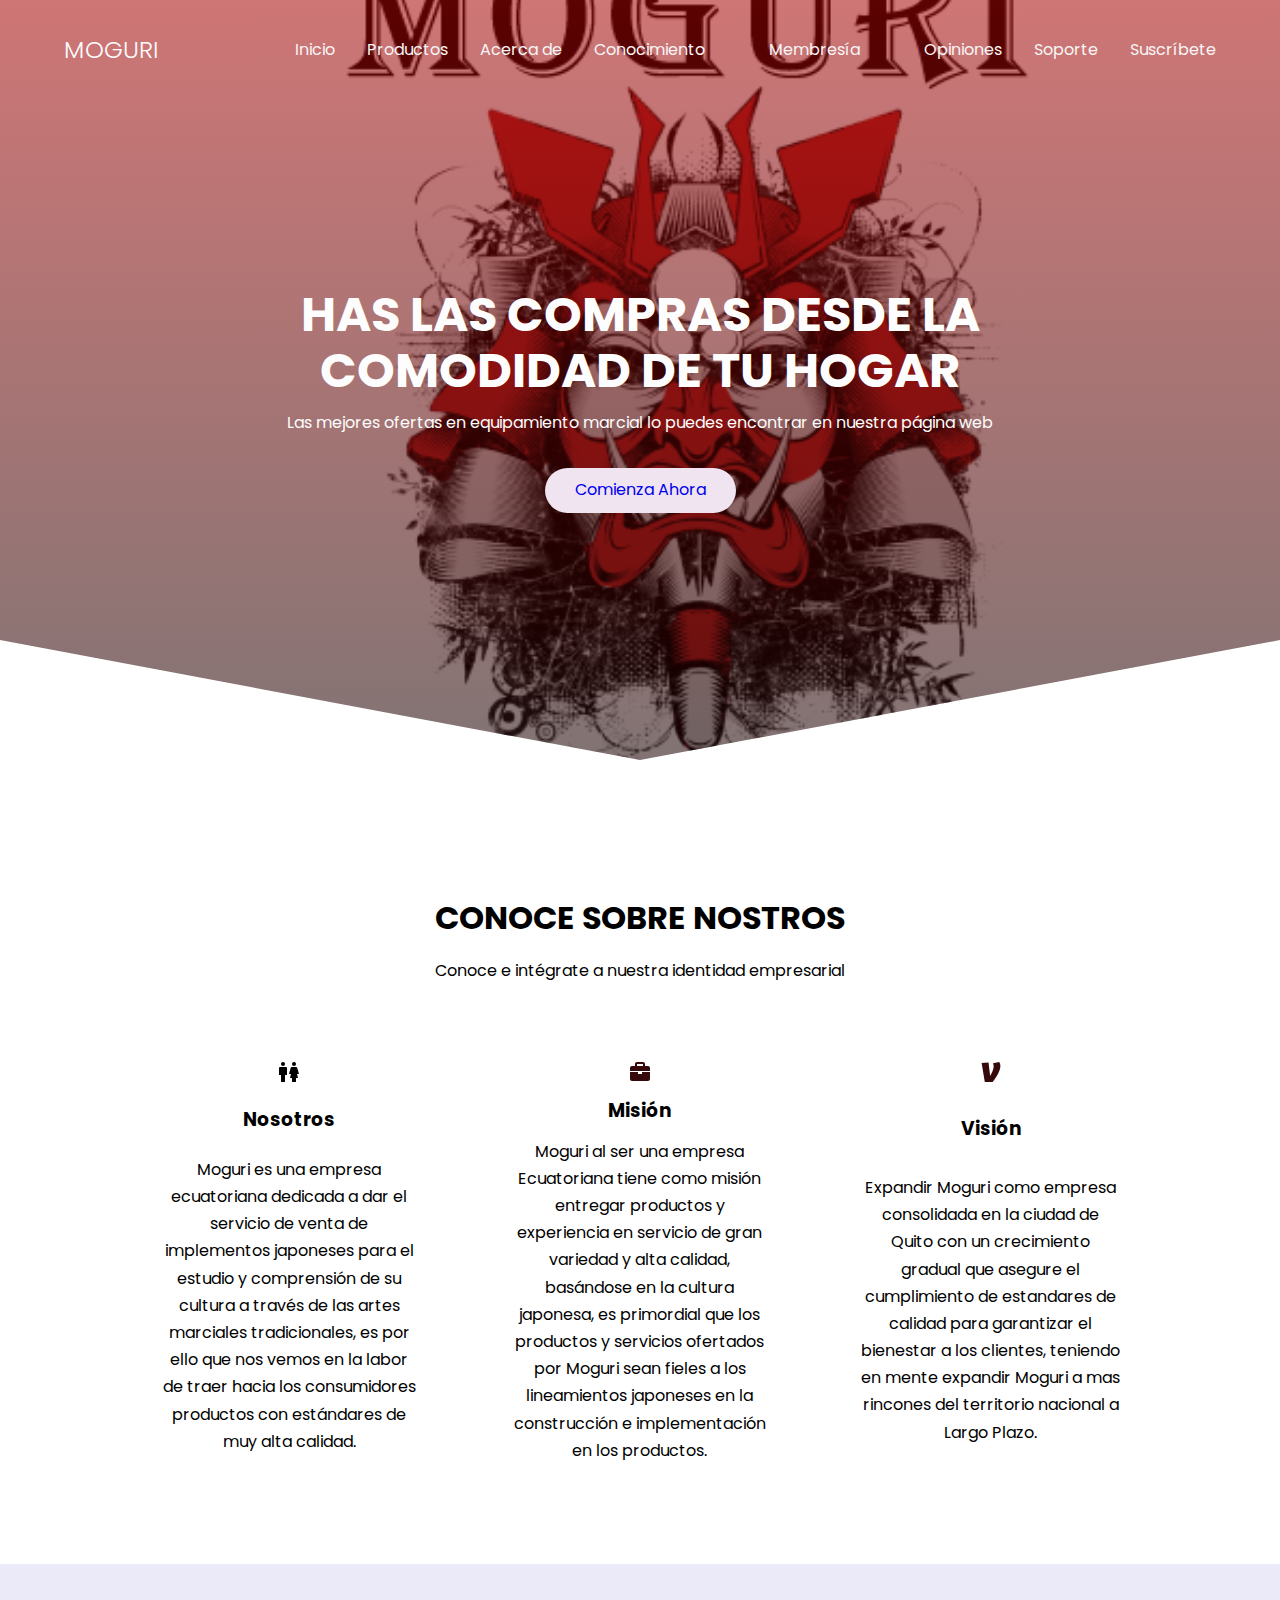
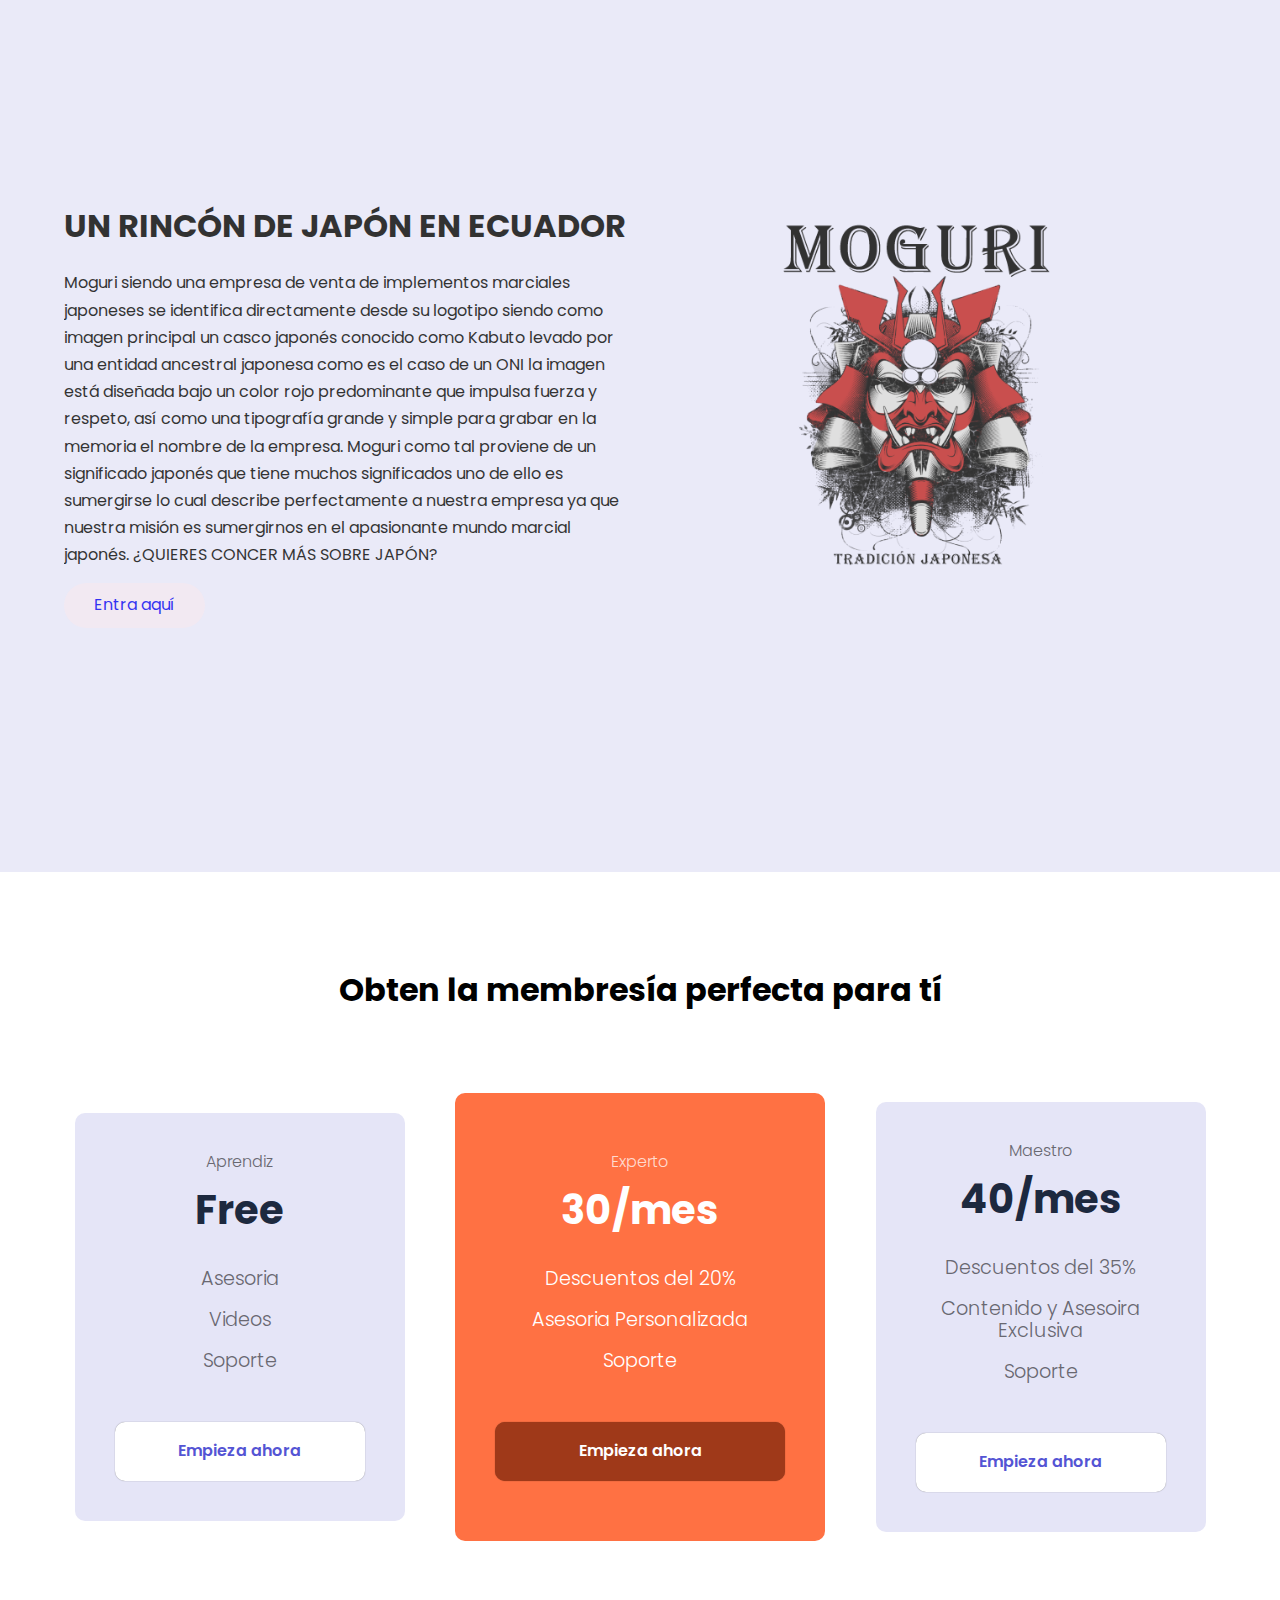
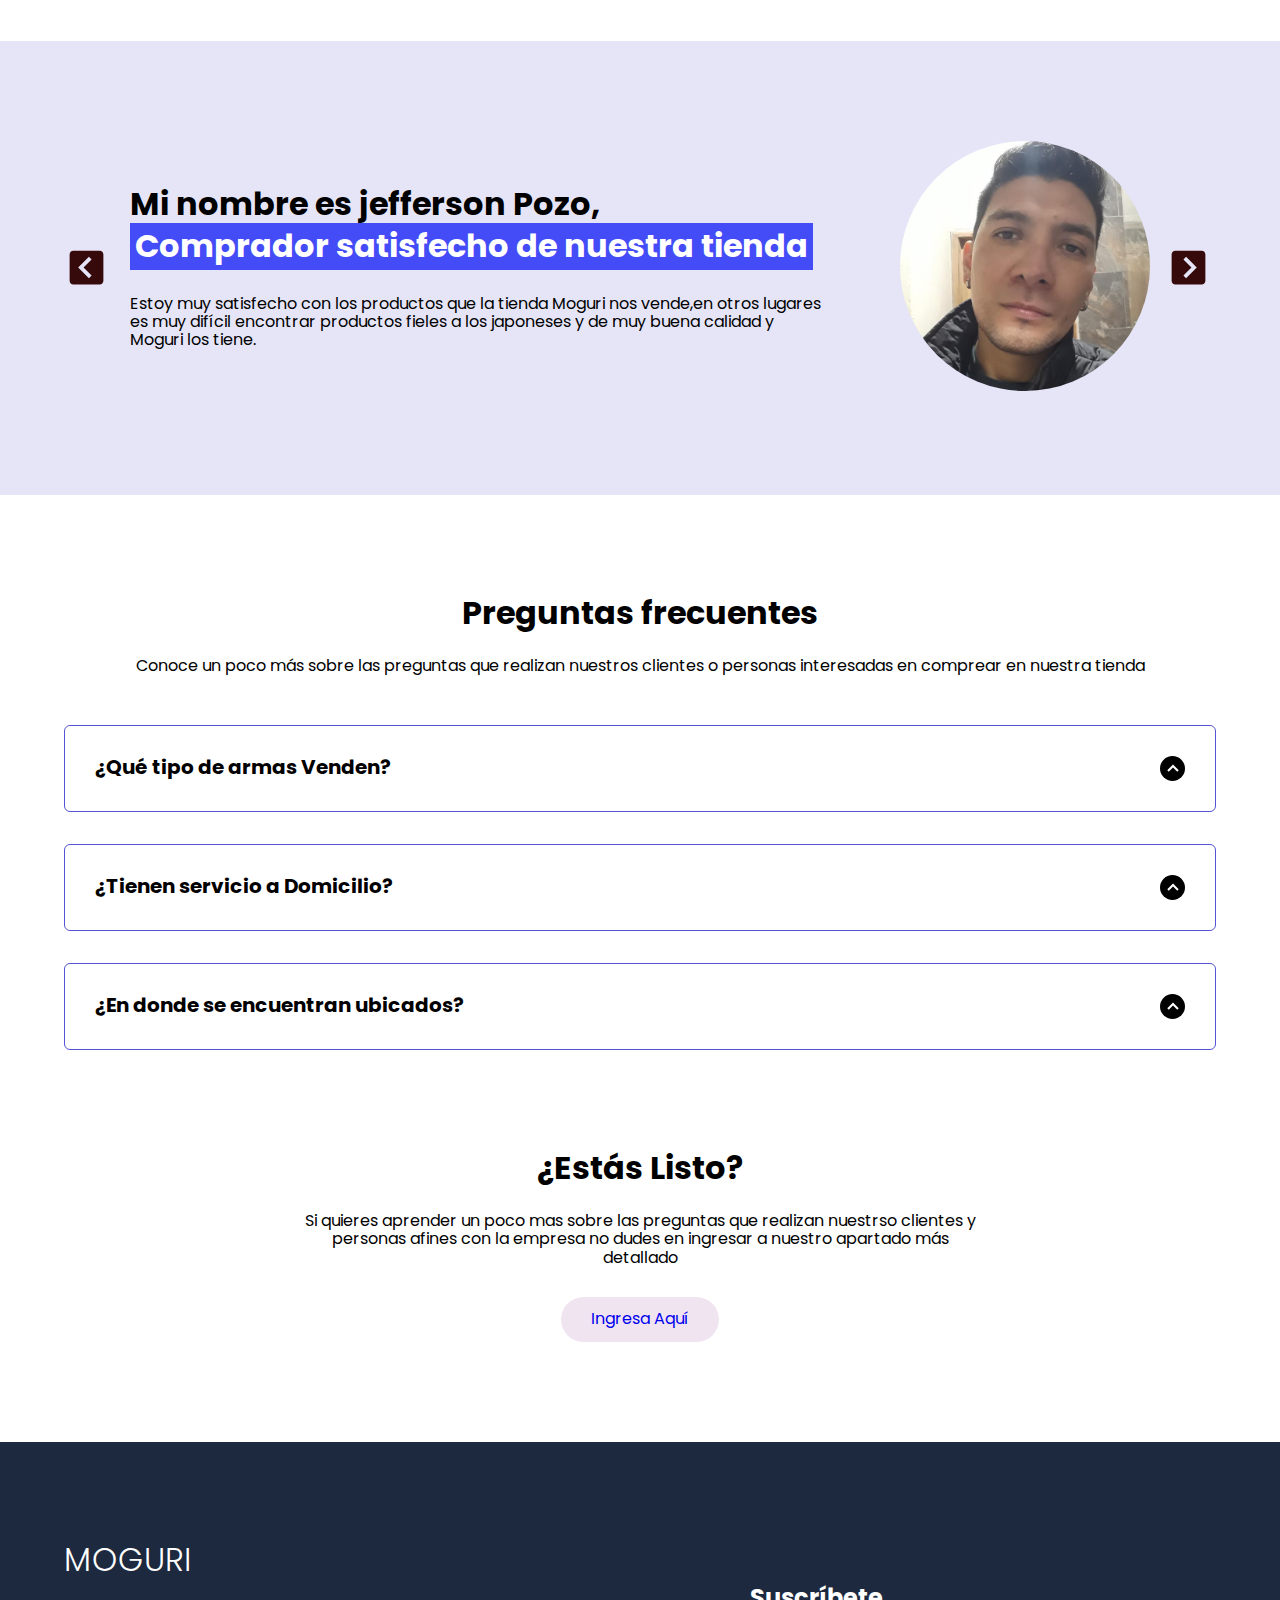
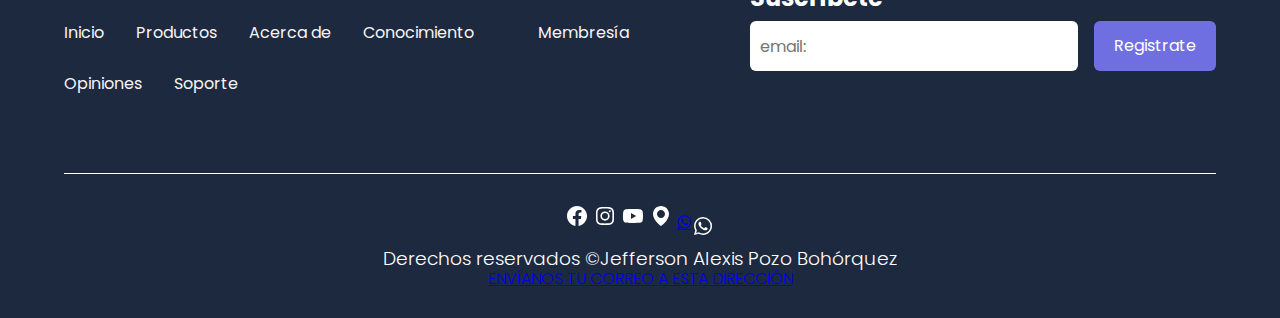
<file: index.html>
<!DOCTYPE html>
<html lang="en">
<head>
    <meta charset="UTF-8">
    <meta http-equiv="X-UA-Compatible" content="IE=edge">
    <meta name="viewport" content="width=device-width, initial-scale=1.0">
    <title>MOGURI</title>
    <link rel="shortcut icon" href="./img/logo/moguri_icon.png" type="image/x-icon">
    <link rel="stylesheet" href="./css/normalize.css">
    <link rel="stylesheet" href="./css/estilos.css">
    <link rel="stylesheet" href="https://maxcdn.bootstrapcdn.com/font-awesome/4.5.0/css/font-awesome.min.css">
  
</head>
<body>

    <header class="hero">
        <nav class="nav container">
            <div class="nav_logo">
                <h2 class="nav_title">MOGURI</h2>

            </div>

            <ul class="nav_link nav_link--menu">
                    <li class="nav_items">
                        <a href="#"class=nav_links>Inicio</a>
                    </li>
                    <li class="nav_items">
                        <a href="#"class=nav_links>Productos</a>
                        <ul class="submenu">
                            <li><a href="./Armas Largas.html">Armas Largas</a></li>
                            <li><a href="./Armas Cortas.html">Armas Cortas</a></li>
                            <li><a href="./Armas Arrojadizas.html">Armas Arrojadizas</a></li>
                            <li><a href="./Espada Japonesa.html">Espada Japonesa</a></li>
                            <li><a href="./Otras Armas.html">Otras Armas</a></li>
          
                        </ul>
                    </li>
                    <li class="nav_items">
                        <a href="#ours"class=nav_links>Acerca de</a>
                    </li>
                    <li class="nav_items">
                        <a href="#knows"class=nav_links>Conocimiento</a>
                    </li>
                    <li class="nav_items">
                        <li class="nav_items">
                       <a href="#member"class=nav_links>Membresía</a>
                   </li>
                   <li class="nav_items">
                    <li class="nav_items">
                   <a href="#opin"class=nav_links>Opiniones</a>
               </li>
                    <li class="nav_items">
                        <a href="#supp"class=nav_links>Soporte</a>
                    </li>
                    <li class="nav_items">
                        <a href="#sus"class=nav_links>Suscríbete</a>
                    </li>

                    <img src="./img/icons/salir.svg" class="nav_close">
            </ul>

            <div class="nav_menu">
                <img src="./img/icons/menu.svg" class="nav_img">

            </div>

        </nav>
        <section class="hero_container container">
            <h1 class="hero_title">HAS LAS COMPRAS DESDE LA COMODIDAD DE TU HOGAR</h1>
            <P class="hero_paragraph">Las mejores ofertas en equipamiento marcial lo puedes encontrar en nuestra página web</P>
            <a href="#" class="cta">Comienza Ahora</a>
        </section>

    </header>
    <main>
        <section class="container about" id="ours">
            <h2 class="subtitle">CONOCE SOBRE NOSTROS  </h2>
            <p>Conoce e intégrate a nuestra identidad empresarial</p>
            <div class="about_main">
                <article class="about_icons">
                    <img src="./img/icons/ours.svg"alt=""class="abour_icon">
                    <h3 class="about_title">Nosotros</h3>
                    <p class="about_paragraph">Moguri es una empresa ecuatoriana dedicada a dar el servicio de venta de implementos japoneses para el estudio y comprensión de su cultura a través de las artes marciales tradicionales, es por ello que nos vemos en la labor de traer hacia los consumidores productos con estándares de muy alta calidad.
                </article>
                
                <article class="about_icons">
                    <img src="./img/icons/mission.svg"alt=""class="abour_icon">
                    <h3 class="about_title">Misión</h3>
                    <p class="about_paragraph">Moguri al ser una empresa Ecuatoriana tiene como misión entregar productos y experiencia en servicio de gran variedad y alta calidad, basándose en la cultura japonesa, es primordial que los productos y servicios ofertados por Moguri sean fieles a los lineamientos japoneses en la construcción e implementación en los productos. </p>

                </article>

                <article class="about_icons">
                    <img src="./img/icons/vission.svg" alt=""class="abour_icon">
                    <h3 class="about_title">Visión</h3>
                    <p class="about_paragraph">Expandir Moguri como empresa consolidada en la ciudad de Quito con un crecimiento gradual que asegure el cumplimiento de estandares de calidad para garantizar el bienestar a los clientes, teniendo en mente expandir Moguri a mas rincones del territorio nacional a Largo Plazo. </p>

            
              
            </div>
        </section>
        
        <section class="knowledge"id="knows">
            <div class="knowledge_container container">
                <div class="knowledge_texts">
                    <h2 class="subtitle">UN RINCÓN DE JAPÓN EN ECUADOR</h2>
                    <p class="knowledge_paragraph">Moguri siendo una empresa de venta de implementos marciales japoneses se identifica directamente desde su logotipo siendo como imagen principal un casco japonés conocido como Kabuto levado por una entidad ancestral japonesa como es el caso de un ONI la imagen está diseñada bajo un color rojo predominante que impulsa fuerza y respeto, así como una tipografía grande y simple para grabar en la memoria el nombre de la empresa. Moguri como tal proviene de un significado japonés que tiene muchos significados uno de ello es sumergirse lo cual describe perfectamente a nuestra empresa ya que nuestra misión es sumergirnos en el apasionante mundo marcial japonés. 
                    ¿QUIERES CONCER MÁS SOBRE JAPÓN?
                    </p>
                    <a href="#" class="cta">Entra aquí</a>
                </div>

                <figure class="knowledge_picture">
                    <img src="./img/logo/moguridefini.png" class="knowledge_img">

                </figure>

            </div>

        </section>

        <section class="price container"id="member">
            <h2 class="subtitle">Obten la membresía perfecta para tí</h2>

            <div class="price_table">
                <div class="price_element">
                    <p class="price_name">Aprendiz</p>
                    <h3 class="price_price">Free</h3>

                    <div class="price_items">
                        <p class="price_features">Asesoria</p>
                        <p class="price_features">Videos</p>
                        <p class="price_features">Soporte</p>
                    </div>
                    <a href="#" class="price_cta">Empieza ahora</a>
                </div>
                
                <div class="price_element price_element--best">
                    <p class="price_name">Experto</p>
                    <h3 class="price_price">30/mes</h3>

                    <div class="price_items">
                        <p class="price_features">Descuentos del 20%</p>
                        <p class="price_features">Asesoria Personalizada</p>
                        <p class="price_features">Soporte</p>
                    </div>
                    <a href="#" class="price_cta">Empieza ahora</a>
                </div>
                <div class="price_element">
                    <p class="price_name">Maestro</p>
                    <h3 class="price_price">40/mes</h3>

                    <div class="price_items">
                        <p class="price_features">Descuentos del 35% </p>
                        <p class="price_features">Contenido y Asesoira Exclusiva</p>
                        <p class="price_features">Soporte</p>
                    </div>
                    <a href="#" class="price_cta">Empieza ahora</a>
                </div>
            </div>

        </section>
        
        <section class="slider"id="opin">
            <div class="slider_container container">
                <img src="./img/icons/arrow_left.svg" class="slider_arrow" id="before">
                <section class="slider_body slider_body--show" data-id="1">
                    <div class="slider_texts">
                        <h2 class="subtitle">Mi nombre es jefferson Pozo,<span class="slider_course">Comprador satisfecho de nuestra tienda</span></h2>
                        <p class="slider_review">Estoy muy satisfecho con los productos que la tienda Moguri nos vende,en otros lugares es muy difícil encontrar productos fieles a los japoneses y de muy buena calidad y Moguri los tiene. </p>
                    </div>

                    <figure class="slider_picture">
                        <img src="./img/slider/jeff.jpg" class="slider_img">

                    </figure>

                </section>

                <section class="slider_body " data-id="2">
                    <div class="slider_texts">
                        <h2 class="subtitle">Mi nombre es Erick Bohórquez,<span class="slider_course">Comprador satisfecho de nuestra tienda</span></h2>
                        <p class="slider_review">Hace algún tiempo comence a practicar artes marciales y no encontraba un buen lugar que me venda implementos para mí entrenamiento, siempre encontraba lugares con productos de mala calidad o que se rompían al menor conacto pero desde que conocí Moguri encuentro implementos para principiantes y para niveles más avanzado.</p>
                    </div>

                    <figure class="slider_picture">
                        <img src="./img/slider/erick.jpg" class="slider_img">

                    </figure>

                </section>
                <section class="slider_body " data-id="3">
                    <div class="slider_texts">
                        <h2 class="subtitle">Mi nombre es Shiki Jo Dojo,<span class="slider_course">Comprador satisfecho de nuestra tienda</span></h2>
                        <p class="slider_review">Somos uno de los Dojos que gracias a Moguri todos nuestros estudianes pueden practicar artes marciales de forma segura, como instructor recomiendo esta tienda de implementos marciales para el crecimiento y aprendizaje de todos. </p>
                    </div>

                    <figure class="slider_picture">
                        <img src="./img/slider/shiki.jpg" class="slider_img">

                    </figure>

                </section>
                
                <img src="./img/icons/arrow_right.svg" class="slider_arrow" id="next">

            </div>

        </section>

        <section class="questions container"id="supp">
            <h2 class="subtitle">Preguntas frecuentes</h2>
            <p class="questions_paragraph">Conoce un poco más sobre las preguntas que realizan nuestros clientes o personas interesadas en comprear en nuestra tienda</p>

            <section class="questions_container">
                <article class="questions_padding">
                    <div class="questions_answer">
                        <h3 class="questions_title">¿Qué tipo de armas Venden? <span class="questions_arrow">

                            <img src="./img/icons/arrow_up.svg" class="questions_img">
                        </span>
                        </h3>
                        <p class="questions_show">Encontrarás todo tipo de armas japonesas para la practica de budo y escuelas marciales milenarias sin fin de competición</p>
                        

                    </div>
                </article>
                <article class="questions_padding">
                    <div class="questions_answer">
                        <h3 class="questions_title">¿Tienen servicio a Domicilio? <span class="questions_arrow">

                            <img src="./img/icons/arrow_up.svg" class="questions_img">
                        </span>
                        </h3>
                        <p class="questions_show">El servico a domicilio se encuentra disponible en la ciudad de Quito para las personas que compran sin una membresía vigente el costo adicional por trasnportacion es de $5 USD</p>
                        

                    </div>
                </article>
                <article class="questions_padding">
                    <div class="questions_answer">
                        <h3 class="questions_title">¿En donde se encuentran ubicados? <span class="questions_arrow">

                            <img src="./img/icons/arrow_up.svg" class="questions_img">
                        </span>
                        </h3>
                        <p class="questions_show">Estamos ubicados en el centro histórico de Quito en la calle Vargas Oe11 y Matovelle en la parte posterior de la iglesia de la basílica del voto Nacional</p>
                        

                    </div>
                </article>
            </section>

            <section class="questions_offer">
                <h2 class="subtitle">¿Estás Listo?</h2>
                <p class="questions_copy">Si quieres aprender un poco mas sobre las preguntas que realizan nuestrso clientes y personas afines con la empresa no dudes en ingresar a nuestro apartado más detallado</p>
                <a href="#"class="cta">Ingresa Aquí</a>

            </section>

        </section>

    </main>

    <footer class="footer"id="sus">
        <section class="footer_container container">
            <nav class="nav nav--footer">
                <h2 class="footer_title">MOGURI</h2>
                <ul class="nav_link nav_link--footer">
                    
                    <li class="nav_items">
                        <a href="#"class=nav_links>Inicio</a>
                    </li>
                    <li class="nav_items">
                        <a href="#"class=nav_links>Productos</a>
                        <ul class="submenu">
                            <li><a href="./Armas Largas.html">Armas Largas</a></li>
                            <li><a href="./Armas Cortas.html">Armas Cortas</a></li>
                            <li><a href="./Armas Arrojadizas.html">Armas Arrojadizas</a></li>
                            <li><a href="./Espada Japonesa.html">Espada Japonesa</a></li>
                            <li><a href="./Otras Armas.html">Otras Armas</a></li>
                            <li><a href="./Armas chinas.html">Armas Chinas</a></li>
          
                        </ul>
                    </li>
                    <li class="nav_items">
                        <a href="#ours"class=nav_links>Acerca de</a>
                    </li>
                    <li class="nav_items">
                        <a href="#knows"class=nav_links>Conocimiento</a>
                    </li>
                    <li class="nav_items">
                        <li class="nav_items">
                       <a href="#member"class=nav_links>Membresía</a>
                   </li>
                   <li class="nav_items">
                    <li class="nav_items">
                   <a href="#opin"class=nav_links>Opiniones</a>
               </li>
                    <li class="nav_items">
                        <a href="#supp"class=nav_links>Soporte</a>
                    </li>

                </ul>

            </nav>
            
            <form class="footer_form">
                <h2 class="footer_newsletter">Suscríbete</h2>
                <div class="footer_inputs">
                    <input type="email" placeholder="email:" class="footer_input">
                    <input type="submit" value="Registrate"class="footer_submit">
                </div>
            </form>
        </section>

        <section class="footer_copy container">
            <div class="footer_social">
                <a href="https://www.facebook.com/TecnoIsmac" class="footer_icons"><img src="./img/icons/facebook.svg" class="footer_img"></a>
                <a href="https://www.instagram.com/institutotecnologicoismac/" class="footer_icons"><img src="./img/icons/instagram.svg" class="footer_img"></a>

                <a href="https://www.youtube.com/watch?v=JV90giC76qs" class="footer_icons"><img src="./img/icons/youtube.svg" class="footer_img"></a>
                <a href="https://goo.gl/maps/LmQ436CP586Ya2Cm6" class="footer_icons"><img src="./img/icons/maps.svg" class="footer_img"></a>
                <a href="https://api.whatsapp.com/send?phone=51955081075&text=Hola%21%20Quisiera%20m%C3%A1s%20informaci%C3%B3n%20sobre%20Varela%202." class="footer_icons" target="_blank">
                    <i class="fa fa-whatsapp my-float"></i>
                    <img src="./img/icons/whatsapp.svg" class="footer_img">
                    </a>

            </div>
            <h3 class="footer_copyright">Derechos reservados &copy;Jefferson Alexis Pozo Bohórquez</h3>
            <a class="footer_copyright" href="mailto: jeff_alexis_pbohorquez@outlook.com">ENVÍANOS TU CORREO A ESTA DIRECCIÓN</a>


        </section>

    </footer>

    <script src="./js/slider.js"></script>
    <script src="./js/questions.js"></script>
    <script src="./js/menu.js"></script>
    
</body>
</html>
</file>
<file: css/estilos.css>
@import url('https://fonts.googleapis.com/css2?family=Poppins:wght@300;400;600;700&display=swap');

:root{
    --padding-container: 100px 0;
    --color-title:#000000;
}

body{
    font-family: 'Poppins', sans-serif;
}

.container{
    width: 90%;
    max-width: 1200px;
    margin: 0 auto;
    overflow: hidden;
    padding: var(--padding-container);
}
.hero{
    width: 100%;
    height: 100vh;
    min-height: 600px;
    max-height: 800px;
    position: relative;
    display: grid;
    grid-template-rows: 100px 1fr;
    color: rgb(253, 253, 253);
}

.hero::before{
    content:"";
    position: absolute;
    top: 0;
    left: 0;
    width: 100%;
    height: 100%;
    background-attachment: fixed;
    background-position: center center;
    background-image: linear-gradient(180deg, #a704048c 0%, #0000008c 100%), url(../img/logo/moguridefini.png);
    background-size: cover;
    clip-path: polygon(0 0,100% 0, 100% 80%, 50% 95%,0 80% );
    z-index: -1;
  
}

/*Menu de navegacion*/
.nav{
    --padding-container:0;
    height: 100%;
    display: flex;
    align-items: center;
}
.nav_title{
    font-weight: 300;
}

.nav_link{
    margin-left: auto;
    padding: 0;
    display: grid;
    grid-auto-flow: column;
    grid-template-columns: max-content;
    gap: 2em;
}

.nav_items{
    list-style: none;
   
}
.submenu{
   
  padding: 2px;
    display:block;
    list-style: none;
    position: absolute;
    visibility: hidden;
    background: rgba(82, 9, 33, 0.603);
    width: 50%;
    transition: opacity 1.5s;
   opacity: 0;
}

.submenu li a{
    
    display: block;
    color: rgb(253,253,253);
    text-decoration: none;
}

.nav_link li:hover .submenu {
visibility: visible;
opacity: 1;
}

.nav_links{
    color: #f8f5f5;
    text-decoration: none;
}
.nav_menu{
    margin-left: auto;
    cursor: pointer;
    display: none;
}
.nav_img{
    display: block;
    width: 30px;
}

.nav_close{display: var(--show,none);

}

/*Hero container*/

.hero_container{
    max-width: 800px;
    --padding-container:0;
    display: grid;
    grid-auto-rows: max-content;
    align-content: center;
    gap: 1em;
    padding-bottom: 100px;
    text-align: center; 
}

.hero_title{
    font-size: 3rem;
}
.hero_paragraph{
    margin-bottom: 20px;
}

.cta{
    display: inline-block;
    background-color: rgb(240, 228, 240);
    justify-self: center;
    text-decoration: none;
    padding: 13px 30px;
    border-radius: 30px;
}

/* About */

.about{
    text-align:center ;
}

.subtitle{
    color: var(--color-title);
    font-size: 2rem;
    margin-bottom: 25px;
}
.about_paragraph{
    line-height: 1.7;
}

.about_main{
    padding-top: 80px;
    display: grid;
    width: 90%;
    margin: 0 auto;
    gap: 1em;
    overflow: hidden;
    grid-template-columns: repeat(auto-fit,minmax(260px,auto));
}

.about_icons{
    display: grid;
    gap: 1em;
    justify-items: center;
    width: 260px;
    width: hidden;
    margin: 0 auto;
}
.about_icon{
    width: 40px;
}

/*knowledge*/
.knowledge{
background-color: #09090e;
opacity: 0.8;
background-image: radial-gradient(#000000 0.5px, #e5e5f7 0.5px);
background-size: 10px 10px;
overflow: hidden;
}

.knowledge_container{
    display: grid;
    grid-template-columns: 1fr 1fr;
    gap: 1em;
    align-items: center;
}

.knowledge_picture{
    max-width: 500px;
}
.knowledge_paragraph{
    line-height: 1.7;
    margin-bottom: 15px;
}

.knowledge_img{
    width: 100%;
    display: block;
}
/*price*/

.price{
    text-align: center;
}
 .price_table{
     padding-top: 60px;
     display: flex;
     flex-wrap: wrap;
     gap: 2.5em;
     justify-content: space-evenly;
     align-items: center;
 }

 .price_element{
     background-color: #e5e5f7;
     text-align: center;
     border-radius: 10px;
     width: 330px;
     padding: 40px;
     --color-plan:#696871;
     --color-price:#1D293F;
     --bg-cta:#ffff;
     --color-cta:#5454D4;
     --color-items:#696871;     
 }

 .price_name{
color:var(--color-plan);
margin-bottom: 15px;
font-weight: 300;
 }

 .price_price{
     font-size: 2.5rem;
     color: var(--color-price);
 }

 .price_items{
     margin-top: 35px;
     display: grid;
     gap: 1em;
     font-weight: 300;
     font-size: 1.2rem;
     margin-bottom: 50px;
     color:var(--color-items);
 }

 .price_cta{
     display: block;
     background-color: var(--bg-cta);
     padding: 20px 0;
     border-radius: 10px;
     text-decoration: none;
     background-color: var(--bg-cta);
     font-weight: 600;
     color: var(--color-cta);
     box-shadow: 0 0 1px rgba(0, 0, 0, .5);
 }
 .price_element--best{
     width: 370px;
     padding: 60px 40px;
     background-color: #ff7143;
    --color-plan:rgb(255 255 255/75%);
    --color-price:#ffffff;
    --bg-cta:#9f3919;
    --color-cta:#ffffff;
    --color-items:#ffffff;  
 }

 /*slider*/

 .slider{
     background-color: #e5e5f7;
 }

 .slider_container{

    display: grid;
    grid-template-columns: 50px 1fr 50px;
    gap: 1em;
    align-items: center;
 }

 .slider_body{
     display: grid;
     grid-template-columns: 1fr max-content;
     justify-content: space-between;
     align-items: center;
     gap: 2em;
     grid-column: 2/3;
     grid-row: 1/2;
     opacity: 0;
     pointer-events: none;
 }
.slider_body--show{
    pointer-events: unset;
    opacity: 1;
    transition: opacity 1.5s ease-in-out;

}

 .slider_img{
     width: 250px;
     height: 250px;
     border-radius: 50%;
     object-fit: cover;
     object-position: 50% 30%;
 }

 .slider_texts{
     max-width: 700px;

 }.slider_course{
     background-color: #444cf7;
     color: #ffffff;
     display: inline-block;
     padding: 5px;
 }


 .slider_arrow{
    width: 90%;
    cursor: pointer;
 }

 /*questions*/
  .questions{
      text-align: center;
  }

  .questions_container{
      display: grid;
      gap: 2em;
      padding-top: 50px;
      padding-bottom: 100px;

  }

  .questions_padding{
      padding: 0;
      transition: padding .3s;
      border: 1px solid #5454d4;
      border-radius: 6px;
  }

  .questions_padding--add{
      padding-bottom: 30px;
  }

  .questions_answer{
      padding: 0 30px 0;
     overflow: hidden;
  }
.questions_title{
    text-align: left;
    display: flex;
    font-size: 20px;
    padding: 30px 0 30px;
    cursor: pointer;
    color: var(--color-title);
    justify-content: space-between;
}
  .questions_arrow{
      border-radius: 50%;
      background-color: var(--color-title);
      width: 25px;
      height: 25px;
      display: flex;
      justify-content: center;
      align-items: center;
      align-self: flex-end;
      margin-left: 10px;
      transition: transform .3s;
  }

  .questions_arrow--rotate{
      transform: rotate(180deg);
  }
  .questions_show{
      text-align: left;
      height: 0;
      transition: height.3s;
  }
  .questions_img{
      display: block;
  }

  .questions_copy{
      width: 60%;
      margin: auto;
      margin-bottom: 30px;
  }
  /*footer*/

  .footer{
    background-color: #1d293f;
  }

  .footer_title{
      font-weight: 300;
      font-size: 2rem;
      margin-bottom: 30px;
  }

  .footer_title, .footer_newsletter{
      color: rgb(255, 255, 255);
  }

  .footer_container{
      display: flex;
      justify-content: space-between;
      align-items: center;
      border-bottom: 1px solid #ffffff;
      padding-bottom: 60px;
  }

  .nav--footer{
      padding-bottom: 20px;
      display: grid;
      gap: 1em ;
      grid-auto-flow: row;
      height: 100%;
  }

  .nav_link--footer{
      display: flex;
      margin: 0;
      margin-right: 20px;
      flex-wrap: wrap;
  }

  .footer_inputs{
      margin-top: 10px;
      display: flex;
      overflow: hidden;
  }
  .footer_input{
      background-color: #ffffff;
      height: 50px;
      display: block;
      padding-left: 10px;
      border-radius: 6px;
      font-size: 1rem;
      outline: none;
      border: none;
      margin-right: 16px;
  }

  .footer_submit{
      margin-left: auto;
      display: inline-block;
      height: 50px;
      padding: 0 20px;
      background-color: rgb(111, 111, 226);
      border: none;
      font-size: 1rem;
      color: #fff;
      border-radius: 6px;
      cursor: pointer;
  }

  .footer_copy{
      --padding-container: 30px 0;
      text-align: center;
      color: #fff;
  }

  .footer_copyright{
      font-weight: 300;
  }

  .footer_icons{
      display: inline-flex;
      margin-bottom: 10px;
  }

  .footeer_img{
      width: 30px;
  }

  /*Media queries*/

  @media(max-width:800px){
      .nav_menu{
        display: block;
      }
      .nav_link--menu{
          position: fixed;
          background-color: #000;
          top: 0;
          left: 0;
          height: 100%;
          width: 100%;
          display: flex;
          flex-direction: column;
          justify-content: space-evenly;
          align-items: center;
          z-index: 100;
          opacity: 0;
          pointer-events: none;
          transition: .7s opacity;
      }
      .nav_link--show{
          --show:block;
          opacity: 1;
          pointer-events: unset;
      }

      .nav_close{
          position: absolute;
          top: 30px;
          right: 30px;
          width: 30px;
          cursor: pointer;
      }
      .hero_title{
          font-size:  2.5rem;
      }
      .about_main{
          gap: 2em;
      }
      .about_icons:last-of-type{
          grid-column: 1/-1;

      }

      .knowledge_container{
          grid-template-columns: 1fr;
          grid-template-rows: max-content 1fr;
          gap: 3em;
          text-align: center;
      }
      .knowledge_picture{
          grid-row: 1/2;
          justify-self: center;
      }
      .slider_container{
          grid-template-columns: 30px 1fr 30px;
      }

      .slider_body{
          grid-template-columns: 1fr;
          grid-template-rows: max-content max-content;
          gap: 3em;
          justify-items: center;
      }

      .slider_img{
          width: 200px;
          height: 200px;
      }

      .questions_copy{
          width: 100%;
      }
      .footer_container{
          flex-wrap: wrap;
      }
      .nav--footer{
          width: 100%;
          justify-items: center;
      }

      .nav_link--footer{
          width: 100%;
          justify-content: space-evenly;
          margin: 0;
      }
      .footer_form{
          width: 100%;
          justify-content: space-evenly;
      }
      .footer_input{
          flex: 1;
      }

  }

@media(max-width:600px){

    .hero_title{
        font-size: 2rem;
    }
    .hero_paragraph{
        font-size: 1rem;
    }
    .subtitle{
        font-size: 1.8rem;
    }

    .price_element{
        width: 90%;
    }
    .price_element--best{
         width: 90%;
    }
    .price_price{
        font-size: 2rem;
    }

    .slider{
        --padding-container:60px 0
    }

    .slider_container{
        grid-template-columns: 28px 1fr 28px;
        gap: .9em;
    }

    .slider_arrow{
        width: 100%;
    }

    .slider_course{
        margin-top: 15px;
    }

.questions_title{
    font-size: 1rem;
}

.footer_title{
    justify-self: start;
    margin: 15px;
}
.nav--footer{
    padding-bottom: 60px;
}

.nav_link--footer{
    justify-content: space-between;
}

.footer_inputs{
    flex-wrap: wrap;
}
.footer_input{
    flex-basis: 100%;
    margin: 0;
    margin-bottom: 16px;    
}
.footer_submit{
    margin-right: auto;
    margin-left: 0;
    /*segunda opcion
    marigin:0
    width: 100%;*/
}

}
</file>
